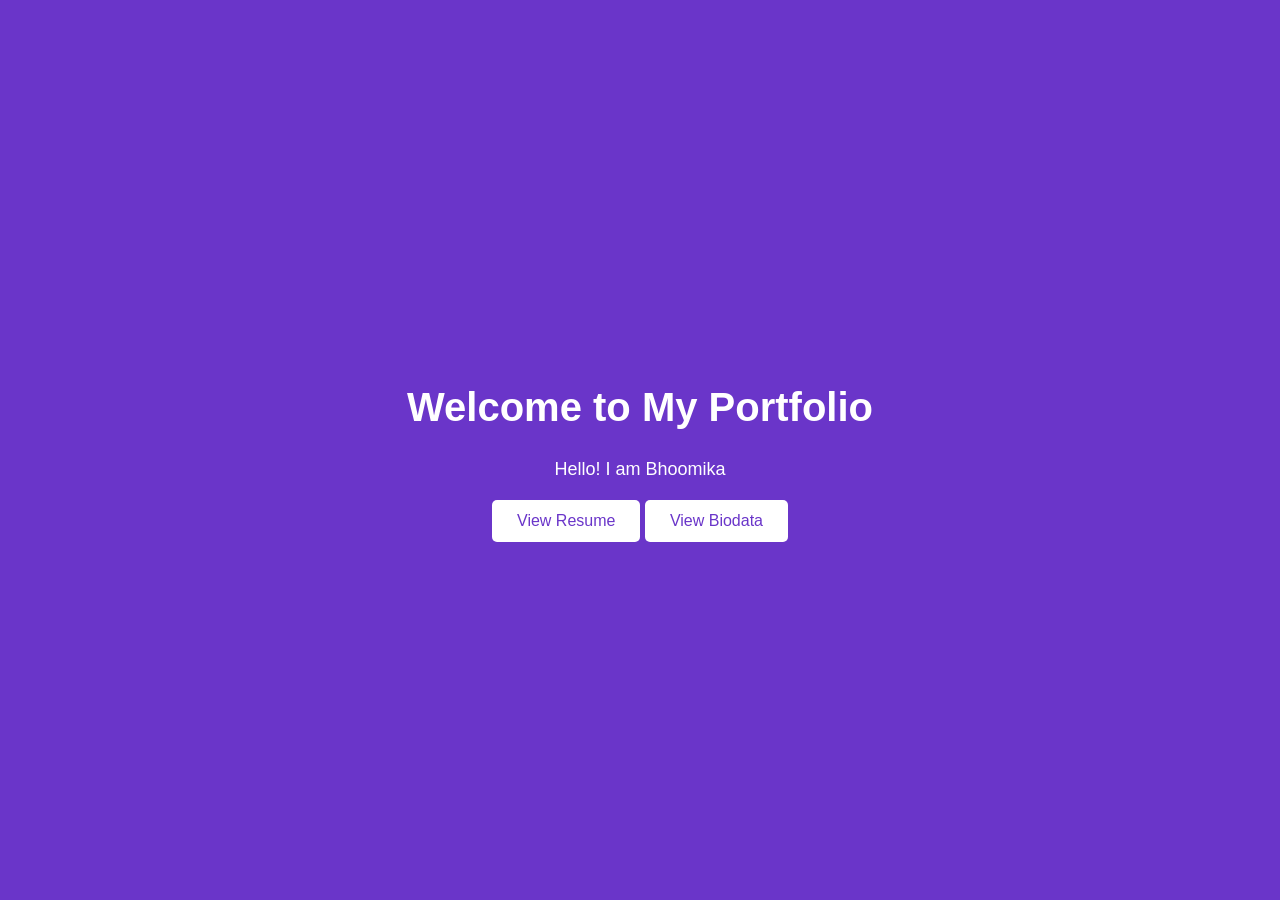
<file: index.html>
<!DOCTYPE html>
<html>
<head>
<title>My Resume</title>
<style>
body {
font-family: Arial;
background: #f2f2f2;
margin: 0;
}
/* Welcome Page */
#welcome {
height: 100vh;
display: flex;
justify-content: center;
align-items: center;
text-align: center;
background: #6a35c9;
color: white;
}
#welcome h1 {
font-size: 40px;
}
#welcome p {
font-size: 18px;
}
button {
padding: 12px 25px;
font-size: 16px;
background: white;
color: #6a35c9;
border: none;
cursor: pointer;
border-radius: 5px;
}
/* Resume Page */
#resume {
display: none;
width: 650px;
margin: 20px auto;
padding: 20px;
background: white;
border: 1px solid #333;
}
#resume h1 {
text-align: center;
margin: 0;
color: #333;
}
.contact {
text-align: center;
font-size: 12px;
margin: 5px;
}
h2 {
font-size: 16px;
color: #6a35c9;
border-bottom: 1px solid #aaa;
margin: 10px 0 4px;
}
p, li {
font-size: 12px;
line-height: 1.4;
}
ul {
margin: 3px 0;
}
</style>

</head>
<body>
<!-- FIRST PAGE -->
<!-- WELCOME PAGE -->
<div id="welcome">
    <div>
        <h1>Welcome to My Portfolio</h1>
        <p>Hello! I am Bhoomika</p>

        <button onclick="showResume()">View Resume</button>

        <a href="biodata.html">
            <button>View Biodata</button>
        </a>
    </div>
</div>


<!-- RESUME PAGE -->
<div id="resume"></div>

<script>
function showResume() {
// Hide welcome page
document.getElementById("welcome").style.display = "none";
// Show resume
document.getElementById("resume").style.display = "block";
// Resume content
document.getElementById("resume").innerHTML =
"<h1>Bhoomika</h1>" +
"<div class='contact'>" +
"Email: bhoomika@gmail.com | Phone: 9876543210" +
"</div>" +
"<h2>Career Objective</h2>" +
"<p>To obtain a challenging position where I can use my technical skills and improve my knowledge.</p>" +
"<h2>Education</h2>" +
"<p><b>B.E. Computer Science Engineering</b><br>" +
"ABC Engineering College | 2024 - 2028</p>" +
"<h2>Technical Skills</h2>" +
"<ul>" +
"<li>HTML, CSS, JavaScript</li>" +
"<li>C++ and Python</li>" +
"<li>Data Structures and Algorithms</li>" +
"</ul>" +
"<h2>Projects</h2>" +
"<ul>" +
"<li>College Admission Chatbot</li>" +
"<li>AI Agent Workflow Builder</li>" +
"<li>Personal Portfolio Website</li>" +
"</ul>" +
"<h2>Achievements</h2>" +
"<p>Participated in coding competitions and technical events.</p>" +
"<h2>Declaration</h2>" +
"<p>I hereby declare that the above information is true to the best of my knowledge.</p>";
}
    <a href="index.html" class="back-button">Back to Welcome Page</a>
</script>
</body>
</html>
</file>
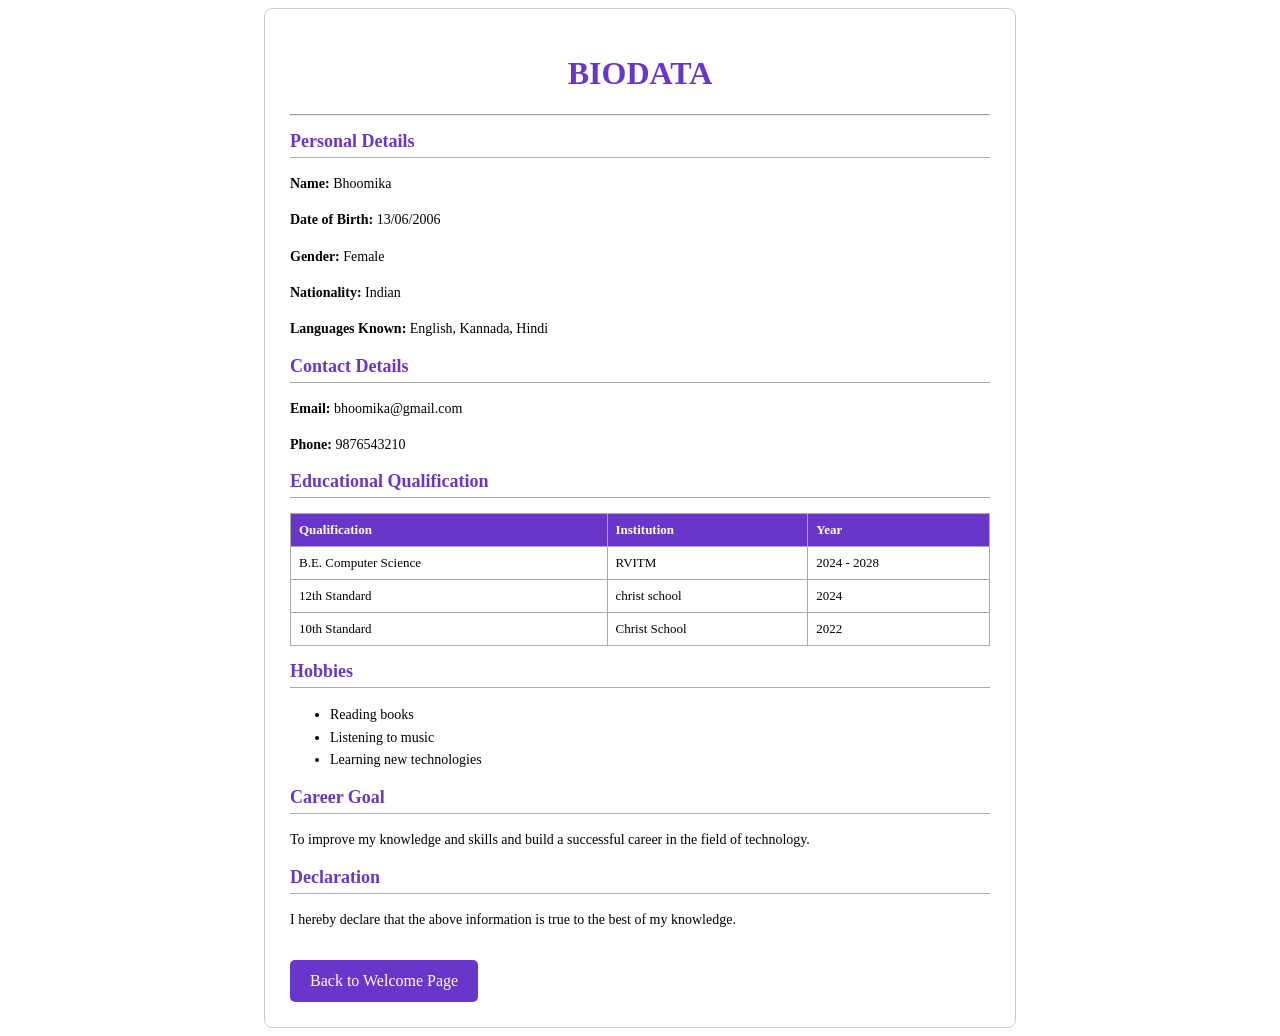
<file: biodata.html>
<!DOCTYPE html>
<html>
<head>
    <title>My Biodata</title>
    <link rel="stylesheet" href="biodata.css">
</head>

<body>

    <div class="biodata">

        <h1>BIODATA</h1>

        <hr>

        <h2>Personal Details</h2>

        <p><b>Name:</b> Bhoomika</p>
        <p><b>Date of Birth:</b> 13/06/2006</p>
        <p><b>Gender:</b> Female</p>
        <p><b>Nationality:</b> Indian</p>
     
        <p><b>Languages Known:</b> English, Kannada, Hindi</p>

        <h2>Contact Details</h2>

        <p><b>Email:</b> bhoomika@gmail.com</p>
        <p><b>Phone:</b> 9876543210</p>
    

        <h2>Educational Qualification</h2>

        <table>
            <tr> <th>Qualification</th> <th>Institution</th> <th>Year</th> </tr>

            <tr>
                <td>B.E. Computer Science</td>
                <td>RVITM</td>
                <td>2024 - 2028</td>
            </tr>

            <tr>
                <td>12th Standard</td>
                <td>christ school</td>
                <td>2024</td>
            </tr>

            <tr>
                <td>10th Standard</td>
                <td>Christ School</td>
                <td>2022</td>
            </tr>
        </table>

        <h2>Hobbies</h2>

        <ul>
            <li>Reading books</li>
            <li>Listening to music</li>
            <li>Learning new technologies</li>
        </ul>

        <h2>Career Goal</h2>

        <p>
            To improve my knowledge and skills and build a
            successful career in the field of technology.
        </p>

        <h2>Declaration</h2>

        <p>
            I hereby declare that the above information is
            true to the best of my knowledge.
        </p>

        <a href="index.html" class="back-button">Back to Welcome Page</a>

    </div>

</body>
</html>
</file>
<file: biodata.css>
```css
body {
    font-family: Arial, sans-serif;
    background-color: #f2f2f2;
    margin: 0;
    padding: 20px;
}

.biodata {
    max-width: 700px;
    margin: auto;
    padding: 25px;
    background-color: white;
    border: 1px solid #ccc;
    border-radius: 8px;
}

h1 {
    text-align: center;
    color: #6a35c9;
}

h2 {
    color: #6a35c9;
    font-size: 18px;
    border-bottom: 1px solid #aaa;
    padding-bottom: 5px;
}

p, li {
    font-size: 14px;
    line-height: 1.6;
}

table {
    width: 100%;
    border-collapse: collapse;
    margin: 10px 0;
}

th, td {
    border: 1px solid #aaa;
    padding: 8px;
    text-align: left;
    font-size: 13px;
}

th {
    background-color: #6a35c9;
    color: white;
}

.signature {
    margin-top: 25px;
    line-height: 2;
}

.back-button {
    display: inline-block;
    background-color: #6a35c9;
    color: white;
    padding: 12px 20px;
    text-decoration: none;
    border-radius: 5px;
    margin-top: 15px;
}

.back-button:hover {
    background-color: #4c2395;
}
```
</file>
